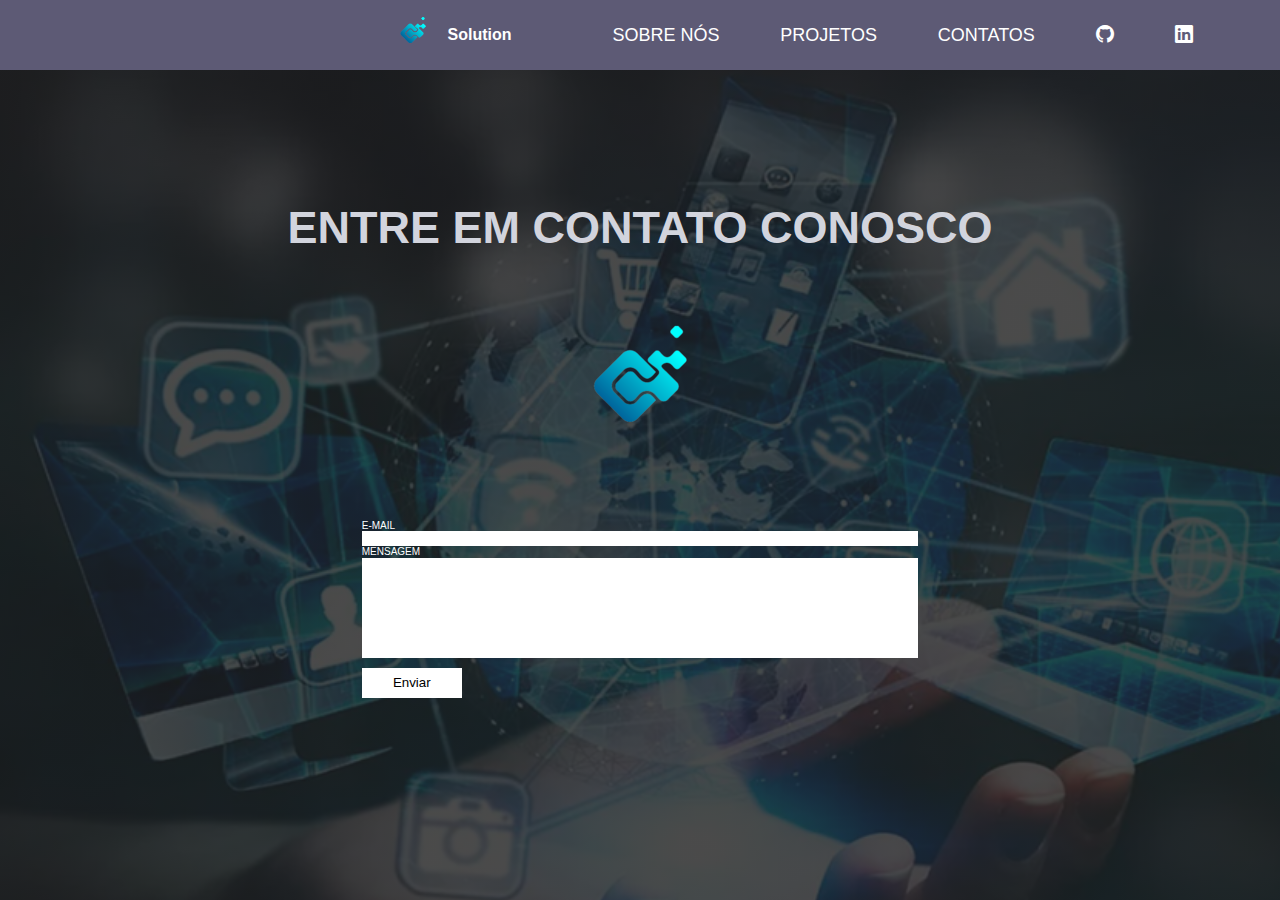
<file: contato.html>
<!DOCTYPE html>
<html lang="pt-br">
<head>
    <meta charset="UTF-8">
    <meta http-equiv="X-UA-Compatible" content="IE=edge">
    <meta name="viewport" content="width=device-width, initial-scale=1.0">
    <title>Contato</title>
    <link rel="shortcut icon" href="./ico/logo.ico" type="image/x-icon">
    <!--Link utilizado para relacionar imagens do site bootstrap-->
    <link rel="stylesheet" href="/style.css">
    <link rel="stylesheet" href="https://cdn.jsdelivr.net/npm/bootstrap-icons@1.10.4/font/bootstrap-icons.css">
    <!--Link utilizado para relacionar imagens do site bootstrap-->
</head>
<body> 
    <header class="conteudo"><!--Início header-->
        <div class="logo">
            <img src="./img/logo.png" alt="">
            <h3>Solution</h3>
        </div>
        <nav><!--Início nav-->
            <ul class="lista-menu">
                <li><a href="index.html">Sobre nós</a></li>
                <li><a href="projeto.html">Projetos</a></li>
                <li><a href="contato.html">Contatos</a></li>
                <li><a href="https://github.com/PauloTelless"><i class="bi bi-github"></i></a></li>
                <li><a href="https://www.linkedin.com/in/paulo-souza-telles-filho-183977250/"><i class="bi bi-linkedin"></i></a></li>
            </ul>
        </nav> <!--Fim nav-->
    </header> <!--Fim header-->
    <section class="primeira-sessão"> <!--Início section-->
        <h1>Entre em contato conosco</h1>
        <img src="./img/logo.png" alt="">
        <form class="contact-form" action="https://formsubmit.co/ptelles040@gmail.com" method="POST"> <!--Início form-->
            <label for="emai">E-mail</label>
            <input type="email" name="email" id="email" required>
            <label for="emai">Mensagem</label>
            <input type="text" name="message" id="message" required>
            <button type="submit">Enviar</button>
       </form> <!--Fim form-->
    </section> <!--Fim section-->
</body>
</html>
</file>
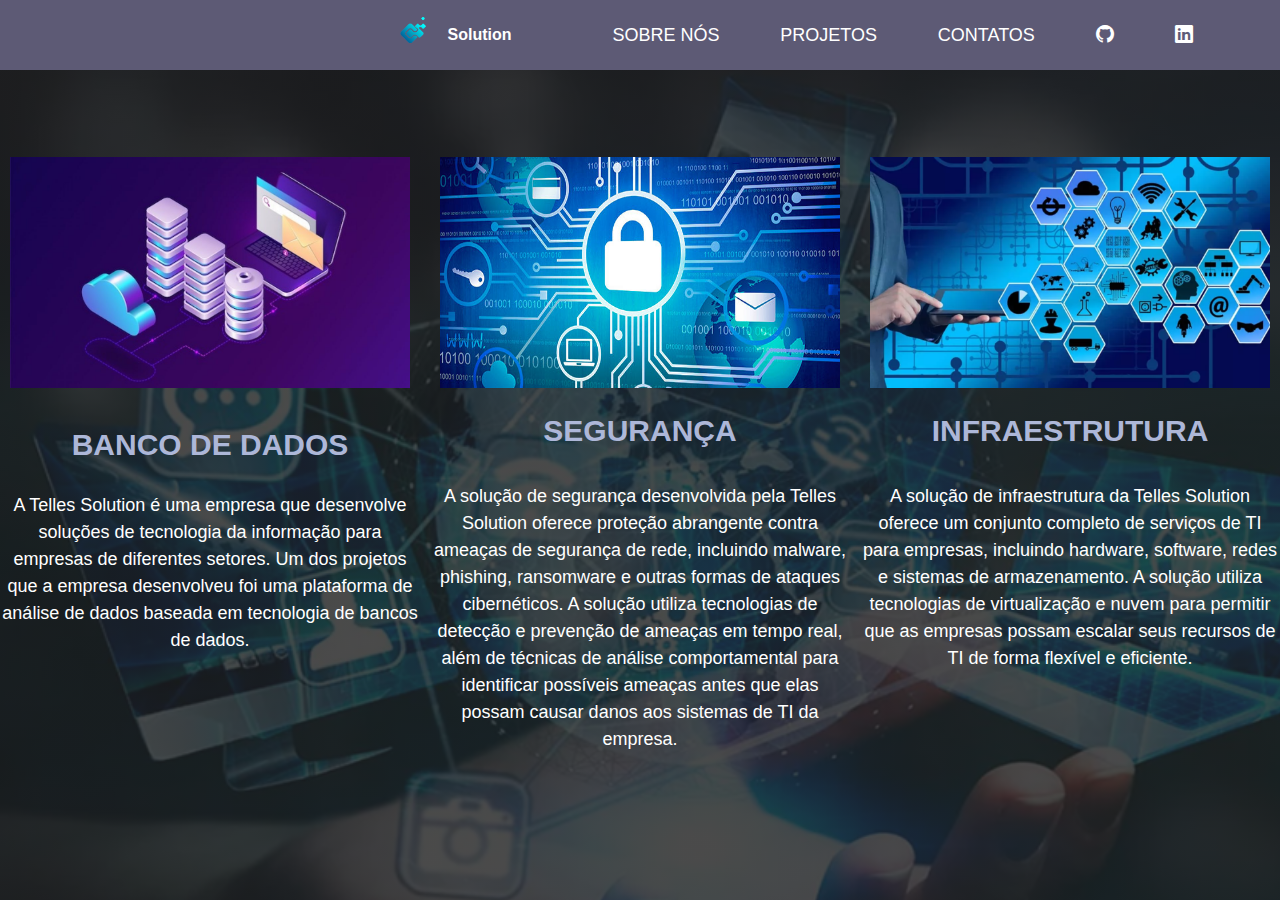
<file: projeto.html>
<!DOCTYPE html>
<html lang="pt-br">
<head>
    <meta charset="UTF-8">
    <meta http-equiv="X-UA-Compatible" content="IE=edge">
    <meta name="viewport" content="width=device-width, initial-scale=1.0">
    <title>Projetos</title>
    <link rel="shortcut icon" href="./ico/logo.ico" type="image/x-icon">
    <!--Link de referência para relacionar imagens do icon da aba de navegação-->
    <link rel="stylesheet" href="/style.css">
    <link rel="stylesheet" href="https://cdn.jsdelivr.net/npm/bootstrap-icons@1.10.4/font/bootstrap-icons.css">
    <!--Link utilizado para relacionar imagens do site bootstrap-->
</head>
<body>
    <div class="cursor"></div> 
    <header class="conteudo"><!--Início header-->
        <div class="logo">
            <img src="./img/logo.png" alt="">
            <h3>Solution</h3>
        </div>
        <nav><!--Início nav-->
            <ul class="lista-menu">
                <li><a href="index.html">Sobre nós</a></li>
                <li><a href="projeto.html">Projetos</a></li>
                <li><a href="contato.html">Contatos</a></li>
                <li><a href="https://github.com/PauloTelless"><i class="bi bi-github"></i></a></li>
                <li><a href="https://www.linkedin.com/in/paulo-souza-telles-filho-183977250/"><i class="bi bi-linkedin"></i></a></li>
            </ul>
        </nav> <!--Fim nav-->
    </header> <!--Fim header-->
    <section class="primeira-sessão"> <!--Início section-->
        <div class="grid-container"> <!--Início div grid-->
            <div class="grid-item">
                <img src="./img/fundoProjeto1.jpg" alt="Imagem 1">
            </div>
            <div class="grid-item">
                <img src="./img/fundoProjeto2.jpg" alt="Imagem 2">
            </div>
            <div class="grid-item">
                <img src="./img/fundoProjeto3.png" alt="Imagem 3">
            </div> 
            <div class="texto"> <!--Início div grid de textos-->
                <h2>Banco de Dados</h2>
                <p>
                    A Telles Solution é uma empresa que desenvolve soluções de tecnologia da informação para empresas de diferentes setores. Um dos projetos que a empresa desenvolveu foi uma plataforma de análise de dados baseada em tecnologia de bancos de dados.
                </p>
            </div>
            <div class="texto2">
                <h2>Segurança</h2>
                <p>
                    A solução de segurança desenvolvida pela Telles Solution oferece proteção abrangente contra ameaças de segurança de rede, incluindo malware, phishing, ransomware e outras formas de ataques cibernéticos. A solução utiliza tecnologias de detecção e prevenção de ameaças em tempo real, além de técnicas de análise comportamental para identificar possíveis ameaças antes que elas possam causar danos aos sistemas de TI da empresa.
                </p>
            </div>
            <div class="texto3">
                <h2>Infraestrutura</h2>
                <p>
                    A solução de infraestrutura da Telles Solution oferece um conjunto completo de serviços de TI para empresas, incluindo hardware, software, redes e sistemas de armazenamento. A solução utiliza tecnologias de virtualização e nuvem para permitir que as empresas possam escalar seus recursos de TI de forma flexível e eficiente.
                </p>
            </div> <!--Fim div de textos-->
        </div>  <!--Fim div grid-->
    </section> <!--Fim section-->
</body>
</html>
</file>
<file: style.css>
/*Reset css/ html*/
*{
    margin: 0;
    padding: 0;
    box-sizing: border-box;
    list-style: none;
    border: none;
    text-decoration: none;
    font-family: 'Franklin Gothic Medium', 'Arial Narrow', Arial, sans-serif;
}

html {
    width: 100vh;
    height: 100vh;
    font-size: 62.5%;
    overflow-x: hidden;
}

/*Menu*/

.conteudo {
    width: 100vw;
    height: 70px;
    display: flex;
    justify-content: space-around;
    align-items: center;
    background-color: rgb(93, 90, 117);
    position: fixed;
    padding-left: 30rem;
}

.logo {
    width: 70px;
    height: auto;
    cursor: pointer;
    display: flex;
    align-items: center;
}

.logo h3 {
    color: white;
    font-size: 1.6rem;
}

.logo img {
    width: 100%;
    height: 100%;
}

.conteudo .lista-menu {
    width: 600px;
    display: flex;
    align-items: center;
    justify-content: space-between;
}

.conteudo .lista-menu li a {
    padding-top: 3rem;
    padding-bottom: 2rem;
    padding-right: 1rem;
    padding-left: 1rem;
    color: white;
    font-size: 1.8rem;
    text-transform: uppercase;
    font-weight: 500;
    transition: all 200ms ease-in;
}

.conteudo .lista-menu li a:hover {
    background-color: rgb(132, 118, 150);
    border-bottom: 4px solid rgba(255, 255, 255, 0.801);
    color: rgb(156, 170, 216);
}

/*Primeira-sessão*/

.primeira-sessão {
   height: 100vh;
   background-image:linear-gradient(rgba(29, 29, 29, 0.8), rgba(29, 29, 29, 0.8)) ,url(./img/fundo.png);
   background-position: center center;
   background-size: cover;
   background-repeat: no-repeat;
   background-position-y: 60px;
   background-position-x:  0px;
   width: 100vw;
   display: flex;
   flex-direction: column;
   justify-content: center;
   align-items: center;
}

.primeira-sessão .conteudo-principal {
    display: flex;
    flex-direction: column;
    align-items: center;
    justify-content: center;
}

.primeira-sessão h1 {
    color: rgb(210, 212, 221);
    font-size: 45px;
    text-transform: uppercase;
    margin-bottom: 1rem;
}

.primeira-sessão h2 {
    color: rgb(173, 183, 216);
    font-size: 30px;
    text-transform: uppercase;
    margin-bottom: 3rem;
}

/*Segunda sessão/ Sobre nós*/

.segunda-sessão {
    background-image:linear-gradient(rgba(29, 29, 29, 0.8), rgba(29, 29, 29, 0.8)) ,url(./img/fundoSessao2.jpg);
    height: 100vh;
    background-size: cover;
    background-repeat: no-repeat;
    background-position-x:  0px;
    background-position: absolute;
    width: 100vw;
    text-align: center;
}

.segunda-sessão .conteudo-secundario h1 {
    color: rgb(210, 212, 221);
    font-size: 60px;
    text-transform: uppercase;
    
}

.segunda-sessão .conteudo-secundario h2 {
    color: rgb(173, 183, 216);
    font-size: 45px;
}

.segunda-sessão .conteudo-secundario h3 p {
    display: grid;
    grid-template-columns: repeat(2, 1fr);
    grid-gap: 50px;
    font-size: 18px;
    line-height: 1.5;
    color: #ffffff;
    text-align: justify;
    size: 10px;
    margin-top: 80px;
    margin-left: 650px;
}


.segunda-sessão .conteudo-secundario .logoSessao2 {
    margin-bottom: 90px;
}

/*Contato/ Formulário*/

.primeira-sessão .contact-form {
    color: white;
    text-transform: uppercase;

}
.primeira-sessão input {
    width: 100%;
    
}
.primeira-sessão input[type=text] {
    height: 100px;
    margin-top: 0.5px;
}

.primeira-sessão button {
    background-color: white;
    border: none;
    width: 100px;
    height: 30px;
    margin-top: 1rem;
}

/*Projetos*/

.grid-container {
    display: grid;
    grid-template-columns: repeat(3, 1fr);
    grid-gap: 10px;
}

.grid-item {
    padding: 10px;
}

.grid-item img {
    width: 100%;
    height: 100%;
}

.texto {
    margin-top: 20px;
}

.texto h2 {
    font-size: 30px;
    font-weight: bold;
    text-align: center;
}

.texto p {
    font-size: 18px;
    line-height: 1.5;
    color: #ffffff;
    text-align: justify;
    text-align: center;
}

.texto2 {
    font-size: 18px;
    line-height: 1.5;
    color: #ffffff;
    text-align: justify;
    text-align: center;
}

.texto3 {
    font-size: 18px;
    line-height: 1.5;
    color: #ffffff;
    text-align: justify;
    text-align: center;
}

/*Roda pé*/

footer {
    background-color: rgb(132, 118, 150);
    color: rgb(156, 170, 216);
    padding-top: 0rem;
    padding-left: 1rem;
    color: white;
    font-size: 10px;
    text-transform: uppercase;
    text-align: center;
    justify-content: space-between;
    
}
</file>
